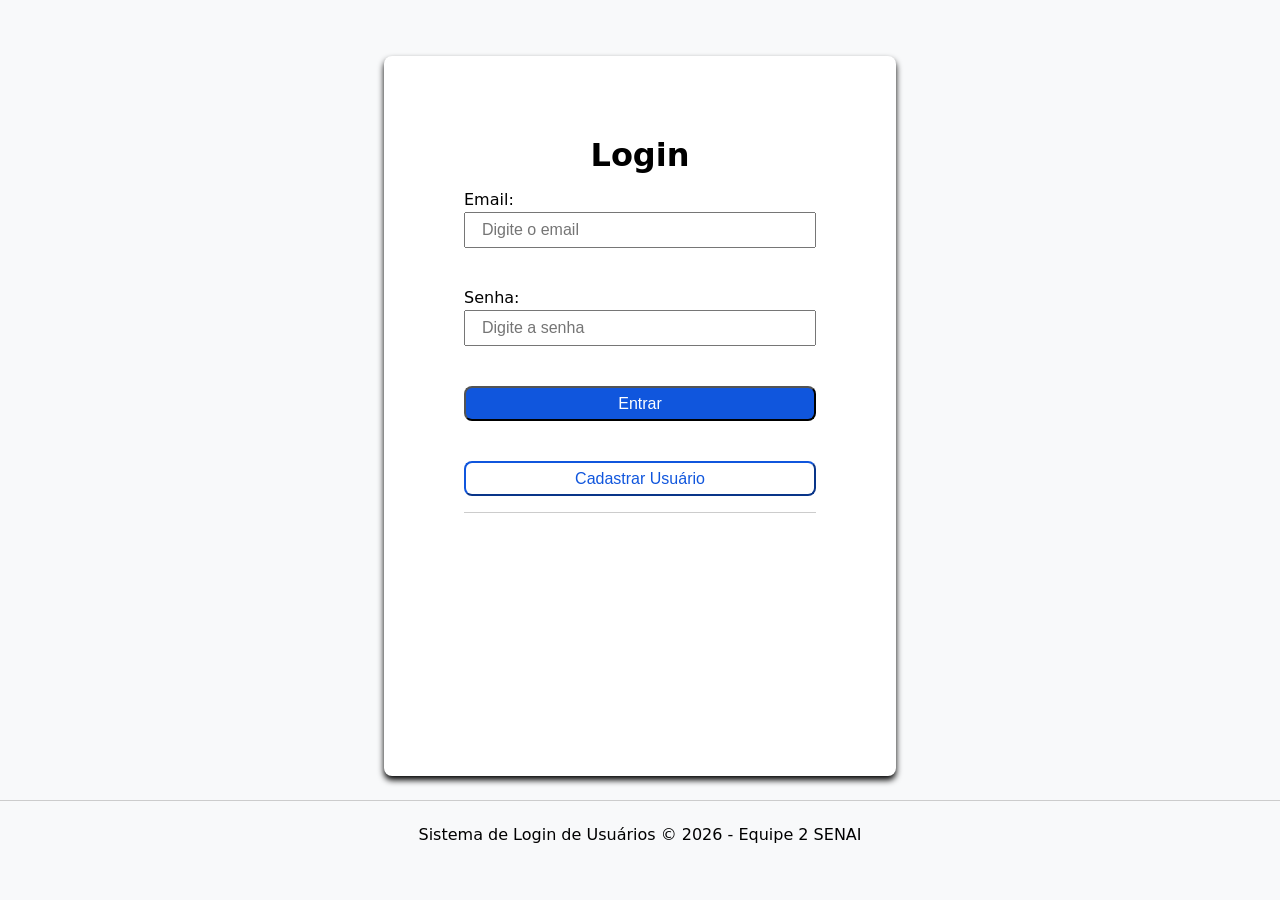
<file: src/main/resources/static/index.html>
<!DOCTYPE html>
<html lang="pt-BR">
<head>
    <meta charset="UTF-8">
    <meta name="viewport" content="width=device-width, initial-scale=1.0">
    <title>Login</title>
    <link rel="stylesheet" href="./login/login.css">
</head>
<body>
     <div class="cardPai">
        <div class="cardFilho">
            <h1>Login</h1>
            <form>
                <div class="entrada">
                    <label for="InputEmail">Email:</label>
                    <input id="inputEmail"  type="email"  placeholder="Digite o email">
                </div>

                <div class="entrada">
                    <label for="InputSenha">Senha:</label>
                    <input id="inputSenha" type="password"  placeholder="Digite a senha">
                </div>
                
                
                <button class="btnEntrar" onclick="fazerLogin()">Entrar</button>
                <button type="button" class="btnCadastrar" onclick="window.location.href='./cadastro/cadastro.html'">Cadastrar Usuário</button> 
               
            </form>
            <hr>
        </div>

       <hr>

        <footer><p>Sistema de Login de Usuários &copy; 2026 - Equipe 2 SENAI</p></footer>
    </div>

    
    <script src="./login/login.js"></script>

</body>
</html>
</file>
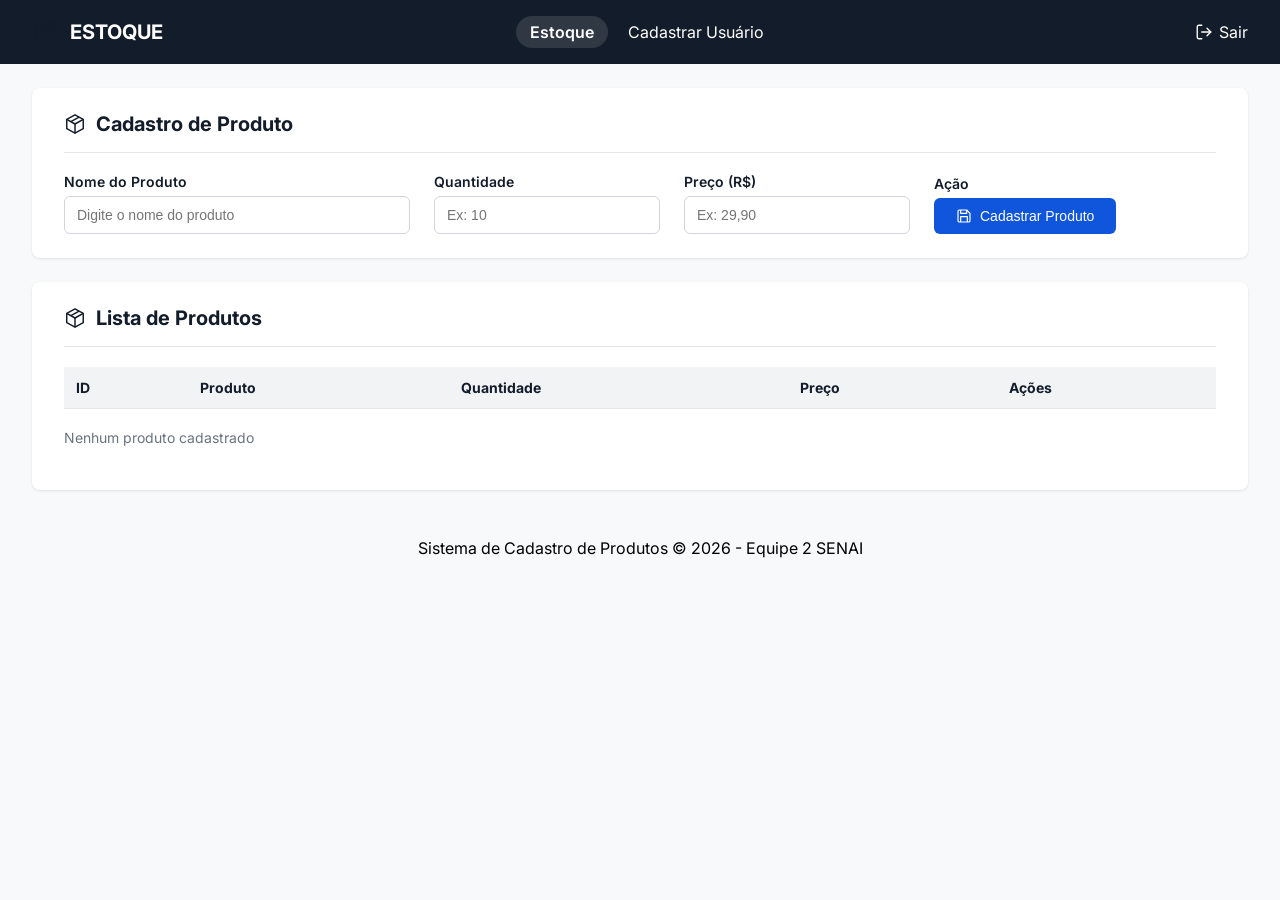
<file: src/main/resources/static/estoque/estoque.html>
<!DOCTYPE html>
<html lang="pt-BR">
<head>
    <meta charset="UTF-8">
    <meta name="viewport" content="width=device-width, initial-scale=1.0">
    <title>Controle de Estoque</title>
    <!-- Importação da fonte Inter igual ao CSS -->
    <link href="https://fonts.googleapis.com/css2?family=Inter:wght@400;500;600;700&display=swap" rel="stylesheet">
    <link rel="stylesheet" href="./estoque.css">
</head>
<body>

<!-- HEADER -->
<header class="header">
    <div class="logo-estoque">
        <img src="icone-caixa-escuro.svg" alt="Ícone Estoque">
        <h1 id="ititulo-header">ESTOQUE</h1>
    </div>

    <div class="div-link">
        <nav class="links-nav">
            <a href="estoque.html" class="ativo">Estoque</a>
            <a href="../cadastro/cadastro.html">Cadastrar Usuário</a>
        </nav>
    </div>

    <div class="div-btn-sair">
        <a href="../index.html" class="btn-sair">
            <img src="icone-sair.svg" alt="Ícone Sair" style="width: 18px; height: 18px;">
            Sair
        </a>
    </div>
</header>

<!-- SECTION CADASTRO DE PRODUTO -->
<main>
    <section class="div-container">
        <div class="div-logo-cadastro-de-produto">
            <img src="icone-caixa-escuro.svg" alt="Ícone Caixa">
            <h1>Cadastro de Produto</h1>
        </div>

        <hr>

        <div class="div-cadastrando-produto">
            <div class="div-cadastrando-produto-nome">
                <label for="input-nome">Nome do Produto</label>
                <input type="text" id="input-nome" placeholder="Digite o nome do produto">
            </div>

            <div class="div-cadastrando-produto-quantidade">
                <label for="input-quantidade">Quantidade</label>
                <input type="number" id="input-quantidade" placeholder="Ex: 10">
            </div>

            <div class="div-cadastrando-produto-preco">
                <label for="input-preco">Preço (R$)</label>
                <input type="text" id="input-preco" placeholder="Ex: 29,90">
            </div>

            <div class="div-cadastrando-produto-acao">
                <span id="span-cadastrando-produto-acao">Ação</span>
                <button id="btn-cadastrar">
                    <img src="icone-salvar.svg" alt="Ícone Salvar" style="width: 16px; height: 16px; filter: brightness(0) invert(1);">
                    Cadastrar Produto
                </button>
            </div>
        </div>
    </section>

    <!-- SECTION LISTAR PRODUTOS -->
    <section class="section-lista-de-produtos">
        <div class="header-section-lista-de-produtos">
            <img src="icone-caixa-escuro.svg" alt="Ícone Lista">
            <h2>Lista de Produtos</h2>
        </div>

        <hr>

        <table>
            <thead>
            <tr>
                <th>ID</th>
                <th>Produto</th>
                <th>Quantidade</th>
                <th>Preço</th>
                <th>Ações</th>
            </tr>
            </thead>
            <tbody id="tabela-produtos">
            <tr>
                <td colspan="5" class="lista-vazia">Nenhum produto cadastrado</td>
            </tr>
            </tbody>
        </table>
    </section>
</main>

<!-- RODAPÉ -->
<footer class="footer">
    <p>Sistema de Cadastro de Produtos &copy; 2026 - Equipe 2 SENAI</p>
</footer>

<!-- Script de lógica do estoque -->
<script src="estoque.js"></script>
</body>
</html>
</file>
<file: src/main/resources/static/login/login.css>
*{
    margin: 0;
    padding: 0;
    box-sizing: border-box;
}


body{
    overflow: hidden; /*não permite que crie barra de rolagem*/
    width: 100vw; 
    height: 100vh;
    display: flex;
    justify-content: center;
    font-family:  'Inter', system-ui, -apple-system, sans-serif;
   

    
}

.cardPai{
    width: 100vw;
    height: 100vh;
    box-shadow: 0 4px 6px rgba(0, 0, 0, 2.5);
    display: flex;
    justify-content: center;
    align-items: center;
    background-color: #F8F9FA;
    flex-direction: column;
    gap: 1.5rem;

}

.cardFilho{
    width:40vw;
    height: 80vh;
    box-shadow: 0 4px 6px rgba(0, 0, 0, 2.5);
    display: flex;
    flex-direction: column;
    align-items: center;
    gap: 1rem;
    padding: 5rem;
    background-color: #FFFFFF;
    border-radius: 8px;

}

.cardFilho form{
    display: flex;
    flex-direction: column;
    gap: 2.5em;
    width: 100%;

    
}
.entrada{
    display: flex;
    flex-direction: column;
    gap:0.2rem
}
.entrada input{
    width: 100%;
    height: 35px;
    padding:  1rem;
    font-size: 1rem;
}

.btnEntrar{
    color: white;
    background-color: #1056DD;
    width: 100%;
    height: 35px;
    font-size: 1rem;
    border-radius: 8px;
    cursor: pointer;

}

.btnCadastrar{
    color: #1056DD ;
    background-color: white;
    width: 100%;
    height: 35px;
    font-size: 1rem;
    border-color: #1056DD ;
    border-radius: 8px;
    cursor: pointer;
}

.btnEntrar:hover{
    box-shadow: 0 4px 6px rgba(0, 0, 0, 2.5);
    transition: 0.3s;
    

}

.btnCadastrar:hover{
    box-shadow: 0 4px 6px rgba(0, 0, 0, 2.5);
    transition: 0.3s;
}

.cardPai hr{
    width: 100%;
    border: none;
    border-top: 1px solid #ccc;
    
}
</file>
<file: src/main/resources/static/estoque/estoque.css>
* {
    margin: 0px;
    padding: 0px;
}

body {
    background-color: #F8F9FA;
    font-family: Arial, sans-serif;
    font-family: 'Inter', system-ui, -apple-system, sans-serif;
}

/* Parte de css do Header */
.header {
    background-color: #131C2A;
    display: flex;
    align-items: center;
    padding: 16px 32px;
}

.logo-estoque {
    flex: 1;
    display: flex;
    align-items: center;
    gap: 10px;
    justify-content: flex-start;
}

.div-link {
    flex: 1;
    display: flex;
    justify-content: center;
}

.div-btn-sair {
    flex: 1;
    display: flex;
    justify-content: flex-end;
}

#ititulo-header {
    color: #FFFFFF;
    font-size: 20px;
    font-weight: 700;
    font-family: 'inter', sans-serif;
    /*colocar dps fontes e diminuir a fonte*/
    ;
}

.links-nav a,
.btn-sair {
    color: #FFFFFF;
    text-decoration: none;
    transition: 0.3s;
    display: inline-block;
}

.links-nav a:hover,
.btn-sair:hover {
    transform: translateY(-3px);
}

.links-nav {
    display: flex;
    align-items: center;
    gap: 20px;
}

.links-nav a.ativo {
    background-color: rgba(255, 255, 255, 0.12);
    padding: 6px 14px;
    border-radius: 20px;
    font-weight: 600;
}

.aviso-limite {
    display: flex;
    align-items: center;
    gap: 6px;
    color: #991B1B;
    font-size: 12px;
    margin-top: 4px;
}

.icone-aviso {
    display: flex;
    align-items: center;
    justify-content: center;
    width: 14px;
    height: 14px;
    border-radius: 50%;
    background-color: #F55150;
    color: #FFFFFF;
    font-size: 10px;
    font-weight: 700;
    font-style: italic;
    flex-shrink: 0;
}

.escondido {
    display: none;
}
/* ===== HEADER ===== */

.header {
    background-color: #131C2A;
    display: flex;
    align-items: center;
    padding: 16px 32px;
}

.logo-estoque {
    flex: 1;
    display: flex;
    align-items: center;
    gap: 10px;
    justify-content: flex-start;
}

.logo-estoque img {
    width: 28px;
    height: 28px;
}

.div-link {
    flex: 1;
    display: flex;
    justify-content: center;
}

.div-btn-sair {
    flex: 1;
    display: flex;
    justify-content: flex-end;
}

#ititulo-header {
    color: #FFFFFF;
}

.links-nav a,
.btn-sair {
    color: #FFFFFF;
    text-decoration: none;
    transition: 0.3s;
    display: flex;
    align-items: center;
    gap: 6px;
}

.links-nav a:hover,
.btn-sair:hover {
    transform: translateY(-3px);
}

/* ===== SECTION CADASTRO DE PRODUTO ===== */

.div-container {
    background-color: #FFFFFF;
    border-radius: 8px;
    padding: 24px 32px;
    margin: 24px 32px;
    box-shadow: 0 1px 3px rgba(0, 0, 0, 0.1);
}

.div-logo-cadastro-de-produto {
    display: flex;
    align-items: center;
    gap: 10px;
    margin-bottom: 16px;
}

.div-logo-cadastro-de-produto img {
    width: 22px;
    height: 22px;
}

.div-logo-cadastro-de-produto h1 {
    color: #131C2A;
    font-size: 20px;
}

hr {
    border: none;
    border-top: 1px solid #E5E7EB;
    margin-bottom: 20px;
}

.div-cadastrando-produto {
    display: flex;
    gap: 24px;
    align-items: flex-end;
    flex-wrap: wrap;
}

.div-cadastrando-produto-nome,
.div-cadastrando-produto-quantidade,
.div-cadastrando-produto-preco,
.div-cadastrando-produto-acao {
    display: flex;
    flex-direction: column;
    gap: 6px;
}

.div-cadastrando-produto label,
#span-cadastrando-produto-acao {
    color: #131C2A;
    font-size: 14px;
    font-weight: 600;
}

.div-cadastrando-produto input {
    padding: 10px 12px;
    border: 1px solid #D1D5DB;
    border-radius: 6px;
    font-size: 14px;
    min-width: 200px;
}

#btn-cadastrar {
    display: flex;
    align-items: center;
    gap: 8px;
    padding: 10px 22px;
    background-color: #1056DD;
    color: #FFFFFF;
    border: none;
    border-radius: 6px;
    font-size: 14px;
    cursor: pointer;
    transition: 0.3s;
}

.div-cadastrando-produto-nome input {
    width: 320px;
}

.div-cadastrando-produto-quantidade input,
.div-cadastrando-produto-preco input {
    width: 130px;
}

.div-cadastrando-produto input {
    transition: 0.3s;
}

.div-cadastrando-produto input:hover {
    transform: translateY(-2px);
}

#btn-cadastrar:hover {
    background-color: #0d47b8;
}

#btn-cadastrar:hover {
    background-color: #0d47b8;
    transform: translateY(-1.8px);
}

.div-container {
    transition: 0.3s;
}

.div-container:hover {
    transform: translateY(-1.5px);
    box-shadow: 0 4px 12px rgba(0, 0, 0, 0.15);
}

/* SECTION LISTAR PRODUTOS*/


.section-lista-de-produtos {
    background-color: #FFFFFF;
    border-radius: 8px;
    padding: 24px 32px;
    margin: 24px 32px;
    box-shadow: 0 1px 3px rgba(0, 0, 0, 0.1);
    transition: 0.3s;
}

.section-lista-de-produtos:hover {
    transform: translateY(-3px);
    box-shadow: 0 4px 12px rgba(0, 0, 0, 0.15);
}

.header-section-lista-de-produtos {
    display: flex;
    align-items: center;
    gap: 10px;
    margin-bottom: 16px;
}

.header-section-lista-de-produtos img {
    width: 22px;
    height: 22px;
}

.header-section-lista-de-produtos h2 {
    color: #131C2A;
    font-size: 20px;
}

table {
    width: 100%;
    border-collapse: collapse;
}

thead tr {
    background-color: #F1F3F5;
}

th {
    text-align: left;
    padding: 12px;
    color: #131C2A;
    font-size: 14px;
}

td {
    padding: 12px;
    font-size: 14px;
    color: #131C2A;
    border-top: 1px solid #E5E7EB;
    transition: 0.3s;
}

tbody tr:hover td {
    transform: translateY(-3px);
}

.lista-vazia {
    padding: 20px 0;
    color: #6B7280;
    font-size: 14px;
}

/* RODAPÉ  */

.footer {
    text-align: center;
    padding: 24px;
    background-color: #F8F9FA;
}

.footer- p {
    color: #6B7280;
    font-size: 13px;
}
</file>
